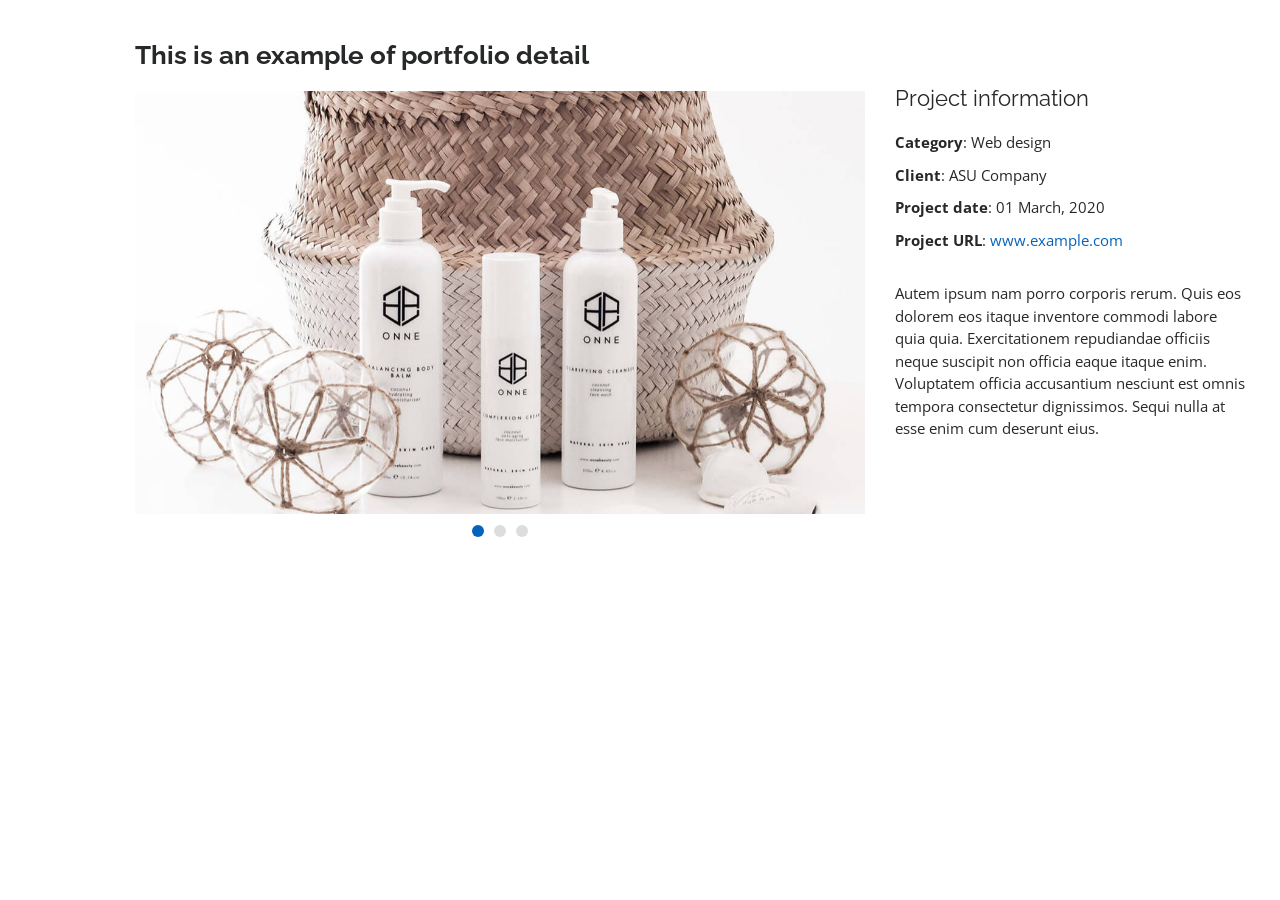
<file: portfolio-details.html>
<!DOCTYPE html>
<html lang="en">

<head>
  <meta charset="utf-8">
  <meta content="width=device-width, initial-scale=1.0" name="viewport">

  <title>Portfolio Details - Personal Bootstrap Template</title>
  <meta content="" name="description">
  <meta content="" name="keywords">

  <!-- Favicons -->
  <link href="assets/img/favicon.png" rel="icon">
  <link href="assets/img/apple-touch-icon.png" rel="apple-touch-icon">

  <!-- Google Fonts -->
  <link href="https://fonts.googleapis.com/css?family=Open+Sans:300,300i,400,400i,600,600i,700,700i|Raleway:300,300i,400,400i,500,500i,600,600i,700,700i|Poppins:300,300i,400,400i,500,500i,600,600i,700,700i" rel="stylesheet">

  <!-- Vendor CSS Files -->
  <link href="assets/vendor/bootstrap/css/bootstrap.min.css" rel="stylesheet">
  <link href="assets/vendor/icofont/icofont.min.css" rel="stylesheet">
  <link href="assets/vendor/boxicons/css/boxicons.min.css" rel="stylesheet">
  <link href="assets/vendor/venobox/venobox.css" rel="stylesheet">
  <link href="assets/vendor/owl.carousel/assets/owl.carousel.min.css" rel="stylesheet">
  <link href="assets/vendor/aos/aos.css" rel="stylesheet">

  <!-- Template Main CSS File -->
  <link href="assets/css/style.css" rel="stylesheet">

  <!-- =======================================================
  * Template Name: MyResume - v2.2.0
  * Template URL: https://bootstrapmade.com/free-html-bootstrap-template-my-resume/
  * Author: BootstrapMade.com
  * License: https://bootstrapmade.com/license/
  ======================================================== -->
</head>

<body>

  <main id="main">

    <!-- ======= Portfolio Details ======= -->
    <section id="portfolio-details" class="portfolio-details">
      <div class="container" data-aos="fade-up">

        <div class="row">

          <div class="col-lg-8">
            <h2 class="portfolio-title">This is an example of portfolio detail</h2>
            <div class="owl-carousel portfolio-details-carousel">
              <img src="assets/img/portfolio/portfolio-details-1.jpg" class="img-fluid" alt="">
              <img src="assets/img/portfolio/portfolio-details-2.jpg" class="img-fluid" alt="">
              <img src="assets/img/portfolio/portfolio-details-3.jpg" class="img-fluid" alt="">
            </div>
          </div>

          <div class="col-lg-4 portfolio-info">
            <h3>Project information</h3>
            <ul>
              <li><strong>Category</strong>: Web design</li>
              <li><strong>Client</strong>: ASU Company</li>
              <li><strong>Project date</strong>: 01 March, 2020</li>
              <li><strong>Project URL</strong>: <a href="#">www.example.com</a></li>
            </ul>

            <p>
              Autem ipsum nam porro corporis rerum. Quis eos dolorem eos itaque inventore commodi labore quia quia. Exercitationem repudiandae officiis neque suscipit non officia eaque itaque enim. Voluptatem officia accusantium nesciunt est omnis tempora consectetur dignissimos. Sequi nulla at esse enim cum deserunt eius.
            </p>
          </div>

        </div>

      </div>
    </section><!-- End Portfolio Details -->

  </main><!-- End #main -->

  <a href="#" class="back-to-top"><i class="bx bx-up-arrow-alt"></i></a>
  <div id="preloader"></div>

  <!-- Vendor JS Files -->
  <script src="assets/vendor/jquery/jquery.min.js"></script>
  <script src="assets/vendor/bootstrap/js/bootstrap.bundle.min.js"></script>
  <script src="assets/vendor/jquery.easing/jquery.easing.min.js"></script>
  <script src="assets/vendor/php-email-form/validate.js"></script>
  <script src="assets/vendor/waypoints/jquery.waypoints.min.js"></script>
  <script src="assets/vendor/counterup/counterup.min.js"></script>
  <script src="assets/vendor/isotope-layout/isotope.pkgd.min.js"></script>
  <script src="assets/vendor/venobox/venobox.min.js"></script>
  <script src="assets/vendor/owl.carousel/owl.carousel.min.js"></script>
  <script src="assets/vendor/typed.js/typed.min.js"></script>
  <script src="assets/vendor/aos/aos.js"></script>

  <!-- Template Main JS File -->
  <script src="assets/js/main.js"></script>

</body>

</html>
</file>
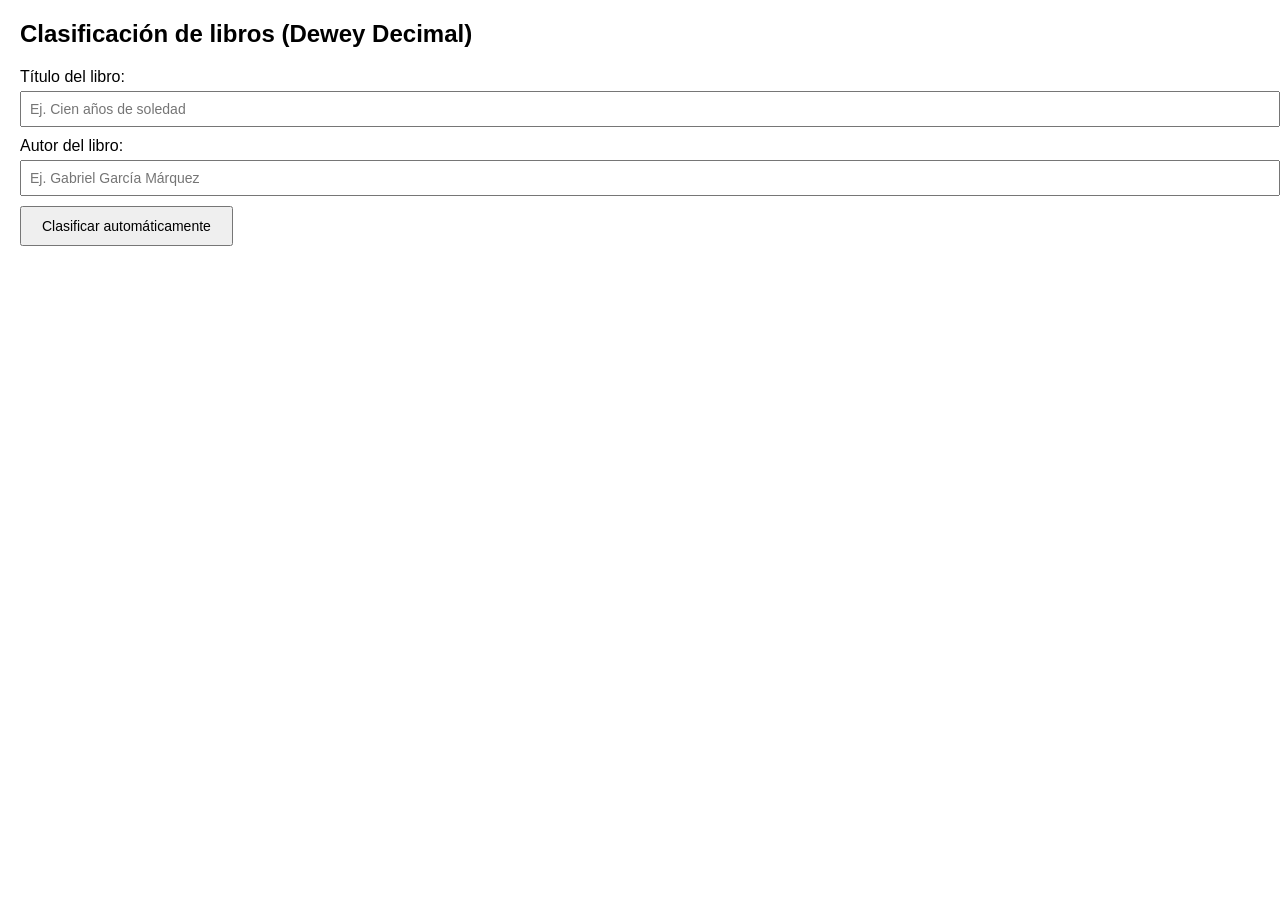
<file: assets/css/dewey 23.html>
<!DOCTYPE html>
<html lang="es">
<head>
  <meta charset="UTF-8">
  <title>Clasificador Dewey Decimal</title>
  <style>
    body {
      font-family: Arial, sans-serif;
      margin: 20px;
    }
    label {
      display: block;
      margin: 10px 0 5px;
    }
    textarea, input[type="text"] {
      width: 100%;
      padding: 8px;
      font-size: 14px;
    }
    button {
      margin-top: 10px;
      padding: 10px 20px;
      font-size: 14px;
    }
    #resultado {
      margin-top: 20px;
      font-weight: bold;
    }
    #campoContenido {
      margin-top: 30px;
      padding: 15px;
      border: 1px solid #ccc;
      background: #f9f9f9;
    }
  </style>
</head>
<body>

  <h2>Clasificación de libros (Dewey Decimal)</h2>

  <label for="titulo">Título del libro:</label>
  <input type="text" id="titulo" placeholder="Ej. Cien años de soledad">

  <label for="autor">Autor del libro:</label>
  <input type="text" id="autor" placeholder="Ej. Gabriel García Márquez">

  <button onclick="clasificarLibro()">Clasificar automáticamente</button>

  <div id="resultado"></div>

  <div id="campoContenido" style="display:none;">
    <h3>Contenido del libro (sinopsis, fragmento o resumen):</h3>
    <textarea id="contenido" rows="8" placeholder="Escribe aquí el contenido relevante del libro..."></textarea><br>
    <button onclick="clasificarPorContenido()">Deducir clasificación por contenido</button>
  </div>

  <script>
    async function clasificarLibro() {
      const title = document.getElementById("titulo").value;
      const author = document.getElementById("autor").value;
      const resultado = document.getElementById("resultado");
      const url = `https://openlibrary.org/search.json?title=${encodeURIComponent(title)}&author=${encodeURIComponent(author)}&limit=1`;

      resultado.innerHTML = "Buscando en Open Library...";
      document.getElementById("campoContenido").style.display = "none";

      try {
        const response = await fetch(url);
        const data = await response.json();

        if (data.docs && data.docs.length > 0) {
          const libro = data.docs[0];
          const dewey = libro.ddc || deducirDeweyPorTemas(libro.subject || []);

          if (dewey) {
            resultado.innerHTML = `<strong>Clasificación Dewey:</strong> ${dewey}`;
          } else {
            resultado.innerHTML = "No se encontró clasificación. Puedes introducir contenido para deducirla.";
            document.getElementById("campoContenido").style.display = "block";
          }
        } else {
          resultado.innerHTML = "Libro no encontrado. Puedes introducir contenido para deducir la clasificación.";
          document.getElementById("campoContenido").style.display = "block";
        }
      } catch (error) {
        resultado.innerHTML = "Error al conectarse a Open Library.";
        console.error(error);
      }
    }

    function deducirDeweyPorTemas(subjects) {
      const temas = subjects.map(s => s.toLowerCase());

      if (temas.some(t => t.includes("science fiction") || t.includes("fantasy"))) return "813.6";
      if (temas.some(t => t.includes("mathematics"))) return "510";
      if (temas.some(t => t.includes("philosophy"))) return "100";
      if (temas.some(t => t.includes("computer") || t.includes("programming"))) return "004";
      if (temas.some(t => t.includes("history"))) return "900";
      if (temas.some(t => t.includes("psychology"))) return "150";
      return null;
    }

    function clasificarPorContenido() {
      const texto = document.getElementById("contenido").value.toLowerCase();
      const resultado = document.getElementById("resultado");
      let clasificacion = "000";

      if (texto.includes("álgebra") || texto.includes("matemática") || texto.includes("geometría")) clasificacion = "510";
      else if (texto.includes("historia") || texto.includes("siglo") || texto.includes("revolución")) clasificacion = "900";
      else if (texto.includes("filosofía") || texto.includes("existencialismo") || texto.includes("ética")) clasificacion = "100";
      else if (texto.includes("programación") || texto.includes("algoritmo") || texto.includes("inteligencia artificial")) clasificacion = "004";
      else if (texto.includes("ficción") || texto.includes("espacio") || texto.includes("robot") || texto.includes("fantasía")) clasificacion = "813.6";
      else if (texto.includes("psicología") || texto.includes("mente") || texto.includes("emociones")) clasificacion = "150";
      else if (texto.includes("educación") || texto.includes("aprendizaje")) clasificacion = "370";

      resultado.innerHTML = `<strong>Clasificación deducida por contenido:</strong> ${clasificacion}`;
    }
  </script>
</body>
</html>
</file>
<file: assets/vendor/venobox/venobox.css>
/* ------ venobox.css --------*/
.vbox-overlay *, .vbox-overlay *:before, .vbox-overlay *:after{
    -webkit-backface-visibility: hidden;
    -webkit-box-sizing:border-box;
    -moz-box-sizing:border-box;
    box-sizing:border-box;
}
.vbox-overlay * { 
    -webkit-backface-visibility: visible;
    backface-visibility: visible;
}
.vbox-overlay{
    display: -webkit-flex;
    display: flex;
    -webkit-flex-direction: column;
    flex-direction: column;
    -webkit-justify-content: center;
    justify-content: center;
    -webkit-align-items: center;
    align-items: center;
    position: fixed;
    left: 0;
    top: 0;
    bottom: 0;
    right: 0;
    z-index: 999999;
}

/* ----- navigation ----- */
.vbox-title{
    width: 100%;
    height: 40px;
    float: left;
    text-align: center;
    line-height: 28px;
    font-size: 12px;
    padding: 6px 50px;
    overflow: hidden;
    position: fixed;
    display: none;
    left: 0;
    z-index: 89;
}
.vbox-close{
    cursor: pointer;
    position: fixed;
    top: -1px;
    right: 0;
    width: 50px;
    height: 40px;
    padding: 6px;
    display: block;
    background-position:10px center;
    overflow: hidden;
    font-size: 24px;
    line-height: 1;
    text-align: center;
    z-index: 99;
}
.vbox-left{
    cursor: pointer;
    position: fixed;
    left: 0;
    height: 40px;
    overflow: hidden;
    line-height: 28px;
    font-size: 12px;
    z-index: 99;
    display: flex;
    align-items:center;
}
.vbox-num{
    display: inline-block;
    margin: 6px 0 6px 15px;
}
/* ----- Social share ----- */
.vbox-share{
    line-height: 28px;
    font-size: 12px;
    overflow: hidden;
    position: fixed;
    left: 0;
    z-index: 98;
    display: flex;
    align-items:center;
    justify-content: center;
    width: 100%;
    text-align: center;
}
.vbox-share svg{
    max-height: 28px;
    width: 28px;
    z-index: 10;
    margin-left: 12px;
    margin-top: 6px;
    margin-bottom: 6px;
    vertical-align: middle;
}


/* ----- navigation ARROWS ----- */
.vbox-next, .vbox-prev{
    position: fixed;
    top: 50%;
    margin-top: -15px;
    overflow: hidden;
    cursor: pointer;
    display: block;
    width: 45px;
    height: 45px;
    z-index: 99;
}
.vbox-next span, .vbox-prev span{
    position: relative;
    width: 20px;
    height: 20px;
    border: 2px solid transparent;
    border-top-color: #B6B6B6;
    border-right-color: #B6B6B6;
    text-indent: -100px;
    position: absolute;
    top: 8px;
    display: block;
}
.vbox-prev{
    left: 15px;
}
.vbox-next{
    right: 15px;
}
.vbox-prev span{
    left: 10px;
    -ms-transform: rotate(-135deg);
    -webkit-transform: rotate(-135deg);
    transform: rotate(-135deg);
}
.vbox-next span{
    -ms-transform: rotate(45deg);
    -webkit-transform: rotate(45deg);
    transform: rotate(45deg);
    right: 10px;
}
/* ------- inline window ------ */
.vbox-inline{
    width: 420px;
    height: 315px;
    height: 70vh;
    padding: 10px;
    background: #fff;
    margin: 0 auto;
    overflow: auto;
    text-align: left;
}
/* ------- Video & iFrames window ------ */
.venoframe{
    max-width: 100%;
    width: 100%;
    border: none;
    width: 100%;
    height: 260px;
    height: 70vh;
}
.venoframe.vbvid{
    height: 260px;
}
@media (min-width: 768px) {
    .venoframe, .vbox-inline{
        width: 90%;
        height: 360px;
        height: 70vh;
    }
    .venoframe.vbvid{
        width: 640px;
        height: 360px;
    }
}
@media (min-width: 992px) {
    .venoframe, .vbox-inline{
        max-width: 1200px;
        width: 80%;
        height: 540px;
        height: 70vh;
    }
    .venoframe.vbvid{
        width: 960px;
        height: 540px;
    }
}
/* 
Please do NOT edit this part! 
or at least read this note: http://i.imgur.com/7C0ws9e.gif
*/
.vbox-open{
    overflow: hidden;
}
.vbox-container{
    position: absolute;
    left: 0;
    right: 0;
    top: 0;
    bottom: 0;
    overflow-x: hidden;
    overflow-y: scroll;
    overflow-scrolling: touch;
    -webkit-overflow-scrolling: touch;
    z-index: 20;
    max-height: 100%;

}

.vbox-content{
    text-align: center;
    float: left;
    width: 100%;
    position: relative;
    overflow: hidden;
    padding: 20px 4%;
}
.vbox-container img{
    max-width: 100%;
    height: auto;
}
.vbox-figlio{
    box-shadow: 0 0 12px rgba(0,0,0,0.19), 0 6px 6px rgba(0,0,0,0.23);
    max-width: 100%;
    text-align: initial;
}
img.vbox-figlio{
    -webkit-user-select: none;
-khtml-user-select: none;
-moz-user-select: none;
-o-user-select: none;
user-select: none;
}
.vbox-content.swipe-left{
    margin-left: -200px !important;
}
.vbox-content.swipe-right{
    margin-left: 200px !important;
}
.vbox-animated{
    webkit-transition: margin 300ms ease-out;
    transition: margin 300ms ease-out;
}

/* ---------- preloader ----------
 * SPINKIT 
 * http://tobiasahlin.com/spinkit/
-------------------------------- */
.sk-double-bounce,.sk-rotating-plane{width:40px;height:40px;margin:40px auto}.sk-rotating-plane{background-color:#333;-webkit-animation:sk-rotatePlane 1.2s infinite ease-in-out;animation:sk-rotatePlane 1.2s infinite ease-in-out}@-webkit-keyframes sk-rotatePlane{0%{-webkit-transform:perspective(120px) rotateX(0) rotateY(0);transform:perspective(120px) rotateX(0) rotateY(0)}50%{-webkit-transform:perspective(120px) rotateX(-180.1deg) rotateY(0);transform:perspective(120px) rotateX(-180.1deg) rotateY(0)}100%{-webkit-transform:perspective(120px) rotateX(-180deg) rotateY(-179.9deg);transform:perspective(120px) rotateX(-180deg) rotateY(-179.9deg)}}@keyframes sk-rotatePlane{0%{-webkit-transform:perspective(120px) rotateX(0) rotateY(0);transform:perspective(120px) rotateX(0) rotateY(0)}50%{-webkit-transform:perspective(120px) rotateX(-180.1deg) rotateY(0);transform:perspective(120px) rotateX(-180.1deg) rotateY(0)}100%{-webkit-transform:perspective(120px) rotateX(-180deg) rotateY(-179.9deg);transform:perspective(120px) rotateX(-180deg) rotateY(-179.9deg)}}.sk-double-bounce{position:relative}.sk-double-bounce .sk-child{width:100%;height:100%;border-radius:50%;background-color:#333;opacity:.6;position:absolute;top:0;left:0;-webkit-animation:sk-doubleBounce 2s infinite ease-in-out;animation:sk-doubleBounce 2s infinite ease-in-out}.sk-chasing-dots .sk-child,.sk-spinner-pulse,.sk-three-bounce .sk-child{background-color:#333;border-radius:100%}.sk-double-bounce .sk-double-bounce2{-webkit-animation-delay:-1s;animation-delay:-1s}@-webkit-keyframes sk-doubleBounce{0%,100%{-webkit-transform:scale(0);transform:scale(0)}50%{-webkit-transform:scale(1);transform:scale(1)}}@keyframes sk-doubleBounce{0%,100%{-webkit-transform:scale(0);transform:scale(0)}50%{-webkit-transform:scale(1);transform:scale(1)}}.sk-wave{margin:40px auto;width:50px;height:40px;text-align:center;font-size:10px}.sk-wave .sk-rect{background-color:#333;height:100%;width:6px;display:inline-block;-webkit-animation:sk-waveStretchDelay 1.2s infinite ease-in-out;animation:sk-waveStretchDelay 1.2s infinite ease-in-out}.sk-wave .sk-rect1{-webkit-animation-delay:-1.2s;animation-delay:-1.2s}.sk-wave .sk-rect2{-webkit-animation-delay:-1.1s;animation-delay:-1.1s}.sk-wave .sk-rect3{-webkit-animation-delay:-1s;animation-delay:-1s}.sk-wave .sk-rect4{-webkit-animation-delay:-.9s;animation-delay:-.9s}.sk-wave .sk-rect5{-webkit-animation-delay:-.8s;animation-delay:-.8s}@-webkit-keyframes sk-waveStretchDelay{0%,100%,40%{-webkit-transform:scaleY(.4);transform:scaleY(.4)}20%{-webkit-transform:scaleY(1);transform:scaleY(1)}}@keyframes sk-waveStretchDelay{0%,100%,40%{-webkit-transform:scaleY(.4);transform:scaleY(.4)}20%{-webkit-transform:scaleY(1);transform:scaleY(1)}}.sk-wandering-cubes{margin:40px auto;width:40px;height:40px;position:relative}.sk-wandering-cubes .sk-cube{background-color:#333;width:10px;height:10px;position:absolute;top:0;left:0;-webkit-animation:sk-wanderingCube 1.8s ease-in-out -1.8s infinite both;animation:sk-wanderingCube 1.8s ease-in-out -1.8s infinite both}.sk-chasing-dots,.sk-spinner-pulse{width:40px;height:40px;margin:40px auto}.sk-wandering-cubes .sk-cube2{-webkit-animation-delay:-.9s;animation-delay:-.9s}@-webkit-keyframes sk-wanderingCube{0%{-webkit-transform:rotate(0);transform:rotate(0)}25%{-webkit-transform:translateX(30px) rotate(-90deg) scale(.5);transform:translateX(30px) rotate(-90deg) scale(.5)}50%{-webkit-transform:translateX(30px) translateY(30px) rotate(-179deg);transform:translateX(30px) translateY(30px) rotate(-179deg)}50.1%{-webkit-transform:translateX(30px) translateY(30px) rotate(-180deg);transform:translateX(30px) translateY(30px) rotate(-180deg)}75%{-webkit-transform:translateX(0) translateY(30px) rotate(-270deg) scale(.5);transform:translateX(0) translateY(30px) rotate(-270deg) scale(.5)}100%{-webkit-transform:rotate(-360deg);transform:rotate(-360deg)}}@keyframes sk-wanderingCube{0%{-webkit-transform:rotate(0);transform:rotate(0)}25%{-webkit-transform:translateX(30px) rotate(-90deg) scale(.5);transform:translateX(30px) rotate(-90deg) scale(.5)}50%{-webkit-transform:translateX(30px) translateY(30px) rotate(-179deg);transform:translateX(30px) translateY(30px) rotate(-179deg)}50.1%{-webkit-transform:translateX(30px) translateY(30px) rotate(-180deg);transform:translateX(30px) translateY(30px) rotate(-180deg)}75%{-webkit-transform:translateX(0) translateY(30px) rotate(-270deg) scale(.5);transform:translateX(0) translateY(30px) rotate(-270deg) scale(.5)}100%{-webkit-transform:rotate(-360deg);transform:rotate(-360deg)}}.sk-spinner-pulse{-webkit-animation:sk-pulseScaleOut 1s infinite ease-in-out;animation:sk-pulseScaleOut 1s infinite ease-in-out}@-webkit-keyframes sk-pulseScaleOut{0%{-webkit-transform:scale(0);transform:scale(0)}100%{-webkit-transform:scale(1);transform:scale(1);opacity:0}}@keyframes sk-pulseScaleOut{0%{-webkit-transform:scale(0);transform:scale(0)}100%{-webkit-transform:scale(1);transform:scale(1);opacity:0}}.sk-chasing-dots{position:relative;text-align:center;-webkit-animation:sk-chasingDotsRotate 2s infinite linear;animation:sk-chasingDotsRotate 2s infinite linear}.sk-chasing-dots .sk-child{width:60%;height:60%;display:inline-block;position:absolute;top:0;-webkit-animation:sk-chasingDotsBounce 2s infinite ease-in-out;animation:sk-chasingDotsBounce 2s infinite ease-in-out}.sk-chasing-dots .sk-dot2{top:auto;bottom:0;-webkit-animation-delay:-1s;animation-delay:-1s}@-webkit-keyframes sk-chasingDotsRotate{100%{-webkit-transform:rotate(360deg);transform:rotate(360deg)}}@keyframes sk-chasingDotsRotate{100%{-webkit-transform:rotate(360deg);transform:rotate(360deg)}}@-webkit-keyframes sk-chasingDotsBounce{0%,100%{-webkit-transform:scale(0);transform:scale(0)}50%{-webkit-transform:scale(1);transform:scale(1)}}@keyframes sk-chasingDotsBounce{0%,100%{-webkit-transform:scale(0);transform:scale(0)}50%{-webkit-transform:scale(1);transform:scale(1)}}.sk-three-bounce{margin:40px auto;width:80px;text-align:center}.sk-three-bounce .sk-child{width:20px;height:20px;display:inline-block;-webkit-animation:sk-three-bounce 1.4s ease-in-out 0s infinite both;animation:sk-three-bounce 1.4s ease-in-out 0s infinite both}.sk-circle .sk-child:before,.sk-fading-circle .sk-circle:before{display:block;border-radius:100%;content:'';background-color:#333}.sk-three-bounce .sk-bounce1{-webkit-animation-delay:-.32s;animation-delay:-.32s}.sk-three-bounce .sk-bounce2{-webkit-animation-delay:-.16s;animation-delay:-.16s}@-webkit-keyframes sk-three-bounce{0%,100%,80%{-webkit-transform:scale(0);transform:scale(0)}40%{-webkit-transform:scale(1);transform:scale(1)}}@keyframes sk-three-bounce{0%,100%,80%{-webkit-transform:scale(0);transform:scale(0)}40%{-webkit-transform:scale(1);transform:scale(1)}}.sk-circle{margin:40px auto;width:40px;height:40px;position:relative}.sk-circle .sk-child{width:100%;height:100%;position:absolute;left:0;top:0}.sk-circle .sk-child:before{margin:0 auto;width:15%;height:15%;-webkit-animation:sk-circleBounceDelay 1.2s infinite ease-in-out both;animation:sk-circleBounceDelay 1.2s infinite ease-in-out both}.sk-circle .sk-circle2{-webkit-transform:rotate(30deg);-ms-transform:rotate(30deg);transform:rotate(30deg)}.sk-circle .sk-circle3{-webkit-transform:rotate(60deg);-ms-transform:rotate(60deg);transform:rotate(60deg)}.sk-circle .sk-circle4{-webkit-transform:rotate(90deg);-ms-transform:rotate(90deg);transform:rotate(90deg)}.sk-circle .sk-circle5{-webkit-transform:rotate(120deg);-ms-transform:rotate(120deg);transform:rotate(120deg)}.sk-circle .sk-circle6{-webkit-transform:rotate(150deg);-ms-transform:rotate(150deg);transform:rotate(150deg)}.sk-circle .sk-circle7{-webkit-transform:rotate(180deg);-ms-transform:rotate(180deg);transform:rotate(180deg)}.sk-circle .sk-circle8{-webkit-transform:rotate(210deg);-ms-transform:rotate(210deg);transform:rotate(210deg)}.sk-circle .sk-circle9{-webkit-transform:rotate(240deg);-ms-transform:rotate(240deg);transform:rotate(240deg)}.sk-circle .sk-circle10{-webkit-transform:rotate(270deg);-ms-transform:rotate(270deg);transform:rotate(270deg)}.sk-circle .sk-circle11{-webkit-transform:rotate(300deg);-ms-transform:rotate(300deg);transform:rotate(300deg)}.sk-circle .sk-circle12{-webkit-transform:rotate(330deg);-ms-transform:rotate(330deg);transform:rotate(330deg)}.sk-circle .sk-circle2:before{-webkit-animation-delay:-1.1s;animation-delay:-1.1s}.sk-circle .sk-circle3:before{-webkit-animation-delay:-1s;animation-delay:-1s}.sk-circle .sk-circle4:before{-webkit-animation-delay:-.9s;animation-delay:-.9s}.sk-circle .sk-circle5:before{-webkit-animation-delay:-.8s;animation-delay:-.8s}.sk-circle .sk-circle6:before{-webkit-animation-delay:-.7s;animation-delay:-.7s}.sk-circle .sk-circle7:before{-webkit-animation-delay:-.6s;animation-delay:-.6s}.sk-circle .sk-circle8:before{-webkit-animation-delay:-.5s;animation-delay:-.5s}.sk-circle .sk-circle9:before{-webkit-animation-delay:-.4s;animation-delay:-.4s}.sk-circle .sk-circle10:before{-webkit-animation-delay:-.3s;animation-delay:-.3s}.sk-circle .sk-circle11:before{-webkit-animation-delay:-.2s;animation-delay:-.2s}.sk-circle .sk-circle12:before{-webkit-animation-delay:-.1s;animation-delay:-.1s}@-webkit-keyframes sk-circleBounceDelay{0%,100%,80%{-webkit-transform:scale(0);transform:scale(0)}40%{-webkit-transform:scale(1);transform:scale(1)}}@keyframes sk-circleBounceDelay{0%,100%,80%{-webkit-transform:scale(0);transform:scale(0)}40%{-webkit-transform:scale(1);transform:scale(1)}}.sk-cube-grid{width:40px;height:40px;margin:40px auto}.sk-cube-grid .sk-cube{width:33.33%;height:33.33%;background-color:#333;float:left;-webkit-animation:sk-cubeGridScaleDelay 1.3s infinite ease-in-out;animation:sk-cubeGridScaleDelay 1.3s infinite ease-in-out}.sk-cube-grid .sk-cube1{-webkit-animation-delay:.2s;animation-delay:.2s}.sk-cube-grid .sk-cube2{-webkit-animation-delay:.3s;animation-delay:.3s}.sk-cube-grid .sk-cube3{-webkit-animation-delay:.4s;animation-delay:.4s}.sk-cube-grid .sk-cube4{-webkit-animation-delay:.1s;animation-delay:.1s}.sk-cube-grid .sk-cube5{-webkit-animation-delay:.2s;animation-delay:.2s}.sk-cube-grid .sk-cube6{-webkit-animation-delay:.3s;animation-delay:.3s}.sk-cube-grid .sk-cube7{-webkit-animation-delay:0ms;animation-delay:0ms}.sk-cube-grid .sk-cube8{-webkit-animation-delay:.1s;animation-delay:.1s}.sk-cube-grid .sk-cube9{-webkit-animation-delay:.2s;animation-delay:.2s}@-webkit-keyframes sk-cubeGridScaleDelay{0%,100%,70%{-webkit-transform:scale3D(1,1,1);transform:scale3D(1,1,1)}35%{-webkit-transform:scale3D(0,0,1);transform:scale3D(0,0,1)}}@keyframes sk-cubeGridScaleDelay{0%,100%,70%{-webkit-transform:scale3D(1,1,1);transform:scale3D(1,1,1)}35%{-webkit-transform:scale3D(0,0,1);transform:scale3D(0,0,1)}}.sk-fading-circle{margin:40px auto;width:40px;height:40px;position:relative}.sk-fading-circle .sk-circle{width:100%;height:100%;position:absolute;left:0;top:0}.sk-fading-circle .sk-circle:before{margin:0 auto;width:15%;height:15%;-webkit-animation:sk-circleFadeDelay 1.2s infinite ease-in-out both;animation:sk-circleFadeDelay 1.2s infinite ease-in-out both}.sk-fading-circle .sk-circle2{-webkit-transform:rotate(30deg);-ms-transform:rotate(30deg);transform:rotate(30deg)}.sk-fading-circle .sk-circle3{-webkit-transform:rotate(60deg);-ms-transform:rotate(60deg);transform:rotate(60deg)}.sk-fading-circle .sk-circle4{-webkit-transform:rotate(90deg);-ms-transform:rotate(90deg);transform:rotate(90deg)}.sk-fading-circle .sk-circle5{-webkit-transform:rotate(120deg);-ms-transform:rotate(120deg);transform:rotate(120deg)}.sk-fading-circle .sk-circle6{-webkit-transform:rotate(150deg);-ms-transform:rotate(150deg);transform:rotate(150deg)}.sk-fading-circle .sk-circle7{-webkit-transform:rotate(180deg);-ms-transform:rotate(180deg);transform:rotate(180deg)}.sk-fading-circle .sk-circle8{-webkit-transform:rotate(210deg);-ms-transform:rotate(210deg);transform:rotate(210deg)}.sk-fading-circle .sk-circle9{-webkit-transform:rotate(240deg);-ms-transform:rotate(240deg);transform:rotate(240deg)}.sk-fading-circle .sk-circle10{-webkit-transform:rotate(270deg);-ms-transform:rotate(270deg);transform:rotate(270deg)}.sk-fading-circle .sk-circle11{-webkit-transform:rotate(300deg);-ms-transform:rotate(300deg);transform:rotate(300deg)}.sk-fading-circle .sk-circle12{-webkit-transform:rotate(330deg);-ms-transform:rotate(330deg);transform:rotate(330deg)}.sk-fading-circle .sk-circle2:before{-webkit-animation-delay:-1.1s;animation-delay:-1.1s}.sk-fading-circle .sk-circle3:before{-webkit-animation-delay:-1s;animation-delay:-1s}.sk-fading-circle .sk-circle4:before{-webkit-animation-delay:-.9s;animation-delay:-.9s}.sk-fading-circle .sk-circle5:before{-webkit-animation-delay:-.8s;animation-delay:-.8s}.sk-fading-circle .sk-circle6:before{-webkit-animation-delay:-.7s;animation-delay:-.7s}.sk-fading-circle .sk-circle7:before{-webkit-animation-delay:-.6s;animation-delay:-.6s}.sk-fading-circle .sk-circle8:before{-webkit-animation-delay:-.5s;animation-delay:-.5s}.sk-fading-circle .sk-circle9:before{-webkit-animation-delay:-.4s;animation-delay:-.4s}.sk-fading-circle .sk-circle10:before{-webkit-animation-delay:-.3s;animation-delay:-.3s}.sk-fading-circle .sk-circle11:before{-webkit-animation-delay:-.2s;animation-delay:-.2s}.sk-fading-circle .sk-circle12:before{-webkit-animation-delay:-.1s;animation-delay:-.1s}@-webkit-keyframes sk-circleFadeDelay{0%,100%,39%{opacity:0}40%{opacity:1}}@keyframes sk-circleFadeDelay{0%,100%,39%{opacity:0}40%{opacity:1}}.sk-folding-cube{margin:40px auto;width:40px;height:40px;position:relative;-webkit-transform:rotateZ(45deg);transform:rotateZ(45deg)}.sk-folding-cube .sk-cube{float:left;width:50%;height:50%;position:relative;-webkit-transform:scale(1.1);-ms-transform:scale(1.1);transform:scale(1.1)}.sk-folding-cube .sk-cube:before{content:'';position:absolute;top:0;left:0;width:100%;height:100%;background-color:#333;-webkit-animation:sk-foldCubeAngle 2.4s infinite linear both;animation:sk-foldCubeAngle 2.4s infinite linear both;-webkit-transform-origin:100% 100%;-ms-transform-origin:100% 100%;transform-origin:100% 100%}.sk-folding-cube .sk-cube2{-webkit-transform:scale(1.1) rotateZ(90deg);transform:scale(1.1) rotateZ(90deg)}.sk-folding-cube .sk-cube3{-webkit-transform:scale(1.1) rotateZ(180deg);transform:scale(1.1) rotateZ(180deg)}.sk-folding-cube .sk-cube4{-webkit-transform:scale(1.1) rotateZ(270deg);transform:scale(1.1) rotateZ(270deg)}.sk-folding-cube .sk-cube2:before{-webkit-animation-delay:.3s;animation-delay:.3s}.sk-folding-cube .sk-cube3:before{-webkit-animation-delay:.6s;animation-delay:.6s}.sk-folding-cube .sk-cube4:before{-webkit-animation-delay:.9s;animation-delay:.9s}@-webkit-keyframes sk-foldCubeAngle{0%,10%{-webkit-transform:perspective(140px) rotateX(-180deg);transform:perspective(140px) rotateX(-180deg);opacity:0}25%,75%{-webkit-transform:perspective(140px) rotateX(0);transform:perspective(140px) rotateX(0);opacity:1}100%,90%{-webkit-transform:perspective(140px) rotateY(180deg);transform:perspective(140px) rotateY(180deg);opacity:0}}@keyframes sk-foldCubeAngle{0%,10%{-webkit-transform:perspective(140px) rotateX(-180deg);transform:perspective(140px) rotateX(-180deg);opacity:0}25%,75%{-webkit-transform:perspective(140px) rotateX(0);transform:perspective(140px) rotateX(0);opacity:1}100%,90%{-webkit-transform:perspective(140px) rotateY(180deg);transform:perspective(140px) rotateY(180deg);opacity:0}}
</file>
<file: assets/css/style.css>
/**
* Template Name: MyResume - v2.2.0
* Template URL: https://bootstrapmade.com/free-html-bootstrap-template-my-resume/
* Author: BootstrapMade.com
* License: https://bootstrapmade.com/license/
*/

/*--------------------------------------------------------------
# General
--------------------------------------------------------------*/
body {
  font-family: "Open Sans", sans-serif;
  color: #272829;
}

a {
  color: #0563bb;
}

a:hover {
  color: #067ded;
  text-decoration: none;
}

h1, h2, h3, h4, h5, h6 {
  font-family: "Raleway", sans-serif;
}

/*--------------------------------------------------------------
# Back to top button
--------------------------------------------------------------*/
.back-to-top {
  position: fixed;
  display: none;
  width: 40px;
  height: 40px;
  border-radius: 50px;
  right: 15px;
  bottom: 15px;
  background: #0563bb;
  color: #fff;
  transition: display 0.5s ease-in-out;
  z-index: 99999;
}

.back-to-top i {
  font-size: 24px;
  position: absolute;
  top: 7px;
  left: 8px;
}

.back-to-top:hover {
  color: #fff;
  background: #0678e3;
  transition: background 0.2s ease-in-out;
}

/*--------------------------------------------------------------
# Preloader
--------------------------------------------------------------*/
#preloader {
  position: fixed;
  top: 0;
  left: 0;
  right: 0;
  bottom: 0;
  z-index: 9999;
  overflow: hidden;
  background: #fff;
}

#preloader:before {
  content: "";
  position: fixed;
  top: calc(50% - 30px);
  left: calc(50% - 30px);
  border: 6px solid #0563bb;
  border-top-color: #fff;
  border-bottom-color: #fff;
  border-radius: 50%;
  width: 60px;
  height: 60px;
  -webkit-animation: animate-preloader 1s linear infinite;
  animation: animate-preloader 1s linear infinite;
}

@-webkit-keyframes animate-preloader {
  0% {
    transform: rotate(0deg);
  }
  100% {
    transform: rotate(360deg);
  }
}

@keyframes animate-preloader {
  0% {
    transform: rotate(0deg);
  }
  100% {
    transform: rotate(360deg);
  }
}

/*--------------------------------------------------------------
# Disable aos animation delay on mobile devices
--------------------------------------------------------------*/
@media screen and (max-width: 768px) {
  [data-aos-delay] {
    transition-delay: 0 !important;
  }
}

/*--------------------------------------------------------------
# Header
--------------------------------------------------------------*/
#header {
  position: fixed;
  top: 0;
  left: 0;
  bottom: 0;
  z-index: 9997;
  transition: all 0.5s;
  padding: 15px;
  overflow-y: auto;
}

@media (max-width: 992px) {
  #header {
    width: 300px;
    background: #fff;
    border-right: 1px solid #e6e9ec;
    left: -300px;
  }
}

@media (min-width: 992px) {
  #main {
    margin-left: 100px;
  }
}

/*--------------------------------------------------------------
# Navigation Menu
--------------------------------------------------------------*/
/* Desktop Navigation */
.nav-menu * {
  margin: 0;
  padding: 0;
  list-style: none;
}

.nav-menu > ul > li {
  position: relative;
  white-space: nowrap;
}

.nav-menu a {
  display: flex;
  align-items: center;
  color: #45505b;
  padding: 10px 18px;
  margin-bottom: 8px;
  transition: 0.3s;
  font-size: 15px;
  border-radius: 50px;
  background: #f2f3f5;
  height: 56px;
  width: 100%;
  overflow: hidden;
  transition: 0.3s;
}

.nav-menu a i {
  font-size: 20px;
}

.nav-menu a span {
  padding: 0 5px 0 7px;
  color: #45505b;
}

@media (min-width: 992px) {
  .nav-menu a {
    width: 56px;
  }
  .nav-menu a span {
    display: none;
    color: #fff;
  }
}

.nav-menu a:hover, .nav-menu .active > a, .nav-menu li:hover > a {
  color: #fff;
  background: #0563bb;
}

.nav-menu a:hover span, .nav-menu .active > a span, .nav-menu li:hover > a span {
  color: #fff;
}

.nav-menu a:hover, .nav-menu li:hover > a {
  width: 100%;
  color: #fff;
}

.nav-menu a:hover span, .nav-menu li:hover > a span {
  display: block;
}

/* Mobile Navigation */
.mobile-nav-toggle {
  position: fixed;
  right: 15px;
  top: 15px;
  z-index: 9998;
  border: 0;
  background: none;
  font-size: 24px;
  transition: all 0.4s;
  outline: none !important;
  line-height: 1;
  cursor: pointer;
  text-align: right;
}

.mobile-nav-toggle i {
  color: #45505b;
}

.mobile-nav-active {
  overflow: hidden;
}

.mobile-nav-active #header {
  left: 0;
}

.mobile-nav-active .mobile-nav-toggle i {
  color: #0563bb;
}

/*--------------------------------------------------------------
# Hero Section
--------------------------------------------------------------*/
#hero {
  width: 100%;
  height: 100vh;
  background: url("../img/hero-bg.jpg") top right no-repeat;
  background-size: cover;
  position: relative;
}

@media (min-width: 992px) {
  #hero {
    padding-left: 160px;
  }
}

#hero:before {
  content: "";
  background: rgba(255, 255, 255, 0.8);
  position: absolute;
  bottom: 0;
  top: 0;
  left: 0;
  right: 0;
}

#hero h1 {
  margin: 0;
  font-size: 64px;
  font-weight: 700;
  line-height: 56px;
  color: #45505b;
}

#hero p {
  color: #45505b;
  margin: 15px 0 0 0;
  font-size: 26px;
  font-family: "Poppins", sans-serif;
}

#hero p span {
  color: #0563bb;
  letter-spacing: 1px;
}

#hero .social-links {
  margin-top: 30px;
}

#hero .social-links a {
  font-size: 24px;
  display: inline-block;
  color: #45505b;
  line-height: 1;
  margin-right: 20px;
  transition: 0.3s;
}

#hero .social-links a:hover {
  color: #0563bb;
}

@media (max-width: 992px) {
  #hero {
    text-align: center;
  }
  #hero h1 {
    font-size: 32px;
    line-height: 36px;
  }
  #hero p {
    margin-top: 10px;
    font-size: 20px;
    line-height: 24px;
  }
}

/*--------------------------------------------------------------
# Sections General
--------------------------------------------------------------*/
section {
  padding: 60px 0;
  overflow: hidden;
}

.section-title {
  text-align: center;
  padding-bottom: 30px;
}

.section-title h2 {
  font-size: 32px;
  font-weight: bold;
  text-transform: uppercase;
  margin-bottom: 20px;
  padding-bottom: 20px;
  position: relative;
  color: #45505b;
}

.section-title h2::before {
  content: '';
  position: absolute;
  display: block;
  width: 120px;
  height: 1px;
  background: #ddd;
  bottom: 1px;
  left: calc(50% - 60px);
}

.section-title h2::after {
  content: '';
  position: absolute;
  display: block;
  width: 40px;
  height: 3px;
  background: #0563bb;
  bottom: 0;
  left: calc(50% - 20px);
}

.section-title p {
  margin-bottom: 0;
}

/*--------------------------------------------------------------
# About
--------------------------------------------------------------*/
.about .content h3 {
  font-weight: 700;
  font-size: 26px;
  color: #728394;
}

.about .content ul {
  list-style: none;
  padding: 0;
}

.about .content ul li {
  padding-bottom: 10px;
}

.about .content ul i {
  font-size: 20px;
  padding-right: 2px;
  color: #0563bb;
}

.about .content p:last-child {
  margin-bottom: 0;
}

/*--------------------------------------------------------------
# Facts
--------------------------------------------------------------*/
.facts .count-box {
  padding: 30px 30px 25px 30px;
  margin-top: 30px;
  width: 100%;
  position: relative;
  text-align: center;
  background: #fff;
}

.facts .count-box i {
  position: absolute;
  top: -25px;
  left: 50%;
  transform: translateX(-50%);
  font-size: 24px;
  background: #0563bb;
  padding: 12px;
  color: #fff;
  border-radius: 50px;
}

.facts .count-box span {
  font-size: 36px;
  display: block;
  font-weight: 600;
  color: #011426;
}

.facts .count-box p {
  padding: 0;
  margin: 0;
  font-family: "Raleway", sans-serif;
  font-size: 14px;
}

/*--------------------------------------------------------------
# Akills
--------------------------------------------------------------*/
.skills .progress {
  height: 50px;
  display: block;
  background: none;
}

.skills .progress .skill {
  padding: 10px 0;
  margin: 0 0 6px 0;
  text-transform: uppercase;
  display: block;
  font-weight: 600;
  font-family: "Poppins", sans-serif;
  color: #45505b;
}

.skills .progress .skill .val {
  float: right;
  font-style: normal;
}

.skills .progress-bar-wrap {
  background: #f2f3f5;
}

.skills .progress-bar {
  width: 1px;
  height: 10px;
  transition: .9s;
  background-color: #0563bb;
}

/*--------------------------------------------------------------
# Resume
--------------------------------------------------------------*/
.resume .resume-title {
  font-size: 26px;
  font-weight: 700;
  margin-top: 20px;
  margin-bottom: 20px;
  color: #45505b;
}

.resume .resume-item {
  padding: 0 0 20px 20px;
  margin-top: -2px;
  border-left: 2px solid #0563bb;
  position: relative;
}

.resume .resume-item h4 {
  line-height: 18px;
  font-size: 18px;
  font-weight: 600;
  text-transform: uppercase;
  font-family: "Poppins", sans-serif;
  color: #0563bb;
  margin-bottom: 10px;
}

.resume .resume-item h5 {
  font-size: 16px;
  background: #f7f8f9;
  padding: 5px 15px;
  display: inline-block;
  font-weight: 600;
  margin-bottom: 10px;
}

.resume .resume-item ul {
  padding-left: 20px;
}

.resume .resume-item ul li {
  padding-bottom: 10px;
}

.resume .resume-item:last-child {
  padding-bottom: 0;
}

.resume .resume-item::before {
  content: "";
  position: absolute;
  width: 16px;
  height: 16px;
  border-radius: 50px;
  left: -9px;
  top: 0;
  background: #fff;
  border: 2px solid #0563bb;
}

/*--------------------------------------------------------------
# Portfolio
--------------------------------------------------------------*/
.portfolio .portfolio-item {
  margin-bottom: 30px;
}

.portfolio #portfolio-flters {
  padding: 0;
  margin: 0 auto 25px auto;
  list-style: none;
  text-align: center;
  background: #fff;
  border-radius: 50px;
  padding: 2px 15px;
}

.portfolio #portfolio-flters li {
  cursor: pointer;
  display: inline-block;
  padding: 10px 15px;
  font-size: 14px;
  font-weight: 600;
  line-height: 1;
  text-transform: uppercase;
  color: #272829;
  margin-bottom: 5px;
  transition: all 0.3s ease-in-out;
}

.portfolio #portfolio-flters li:hover, .portfolio #portfolio-flters li.filter-active {
  color: #0563bb;
}

.portfolio #portfolio-flters li:last-child {
  margin-right: 0;
}

.portfolio .portfolio-wrap {
  transition: 0.3s;
  position: relative;
  overflow: hidden;
  z-index: 1;
  background: rgba(69, 80, 91, 0.8);
}

.portfolio .portfolio-wrap::before {
  content: "";
  background: rgba(255, 255, 255, 0.7);
  position: absolute;
  left: 30px;
  right: 30px;
  top: 30px;
  bottom: 30px;
  transition: all ease-in-out 0.3s;
  z-index: 2;
  opacity: 0;
}

.portfolio .portfolio-wrap .portfolio-info {
  opacity: 0;
  position: absolute;
  top: 0;
  left: 0;
  right: 0;
  bottom: 0;
  text-align: center;
  z-index: 3;
  transition: all ease-in-out 0.3s;
  display: flex;
  flex-direction: column;
  justify-content: center;
  align-items: center;
}

.portfolio .portfolio-wrap .portfolio-info::before {
  display: block;
  content: "";
  width: 48px;
  height: 48px;
  position: absolute;
  top: 35px;
  left: 35px;
  border-top: 3px solid #d7dce1;
  border-left: 3px solid #d7dce1;
  transition: all 0.5s ease 0s;
  z-index: 9994;
}

.portfolio .portfolio-wrap .portfolio-info::after {
  display: block;
  content: "";
  width: 48px;
  height: 48px;
  position: absolute;
  bottom: 35px;
  right: 35px;
  border-bottom: 3px solid #d7dce1;
  border-right: 3px solid #d7dce1;
  transition: all 0.5s ease 0s;
  z-index: 9994;
}

.portfolio .portfolio-wrap .portfolio-info h4 {
  font-size: 20px;
  color: #45505b;
  font-weight: 600;
}

.portfolio .portfolio-wrap .portfolio-info p {
  color: #45505b;
  font-size: 14px;
  text-transform: uppercase;
  padding: 0;
  margin: 0;
}

.portfolio .portfolio-wrap .portfolio-links {
  text-align: center;
  z-index: 4;
}

.portfolio .portfolio-wrap .portfolio-links a {
  color: #45505b;
  margin: 0 2px;
  font-size: 28px;
  display: inline-block;
  transition: 0.3s;
}

.portfolio .portfolio-wrap .portfolio-links a:hover {
  color: #148af9;
}

.portfolio .portfolio-wrap:hover::before {
  top: 0;
  left: 0;
  right: 0;
  bottom: 0;
  opacity: 1;
}

.portfolio .portfolio-wrap:hover .portfolio-info {
  opacity: 1;
}

.portfolio .portfolio-wrap:hover .portfolio-info::before {
  top: 15px;
  left: 15px;
}

.portfolio .portfolio-wrap:hover .portfolio-info::after {
  bottom: 15px;
  right: 15px;
}

/*--------------------------------------------------------------
# Services
--------------------------------------------------------------*/
.services .icon-box {
  text-align: center;
  padding: 70px 20px 80px 20px;
  transition: all ease-in-out 0.3s;
  background: #fff;
  box-shadow: 0px 5px 90px 0px rgba(110, 123, 131, 0.05);
}

.services .icon-box .icon {
  margin: 0 auto;
  width: 100px;
  height: 100px;
  display: flex;
  align-items: center;
  justify-content: center;
  transition: ease-in-out 0.3s;
  position: relative;
}

.services .icon-box .icon i {
  font-size: 36px;
  transition: 0.5s;
  position: relative;
}

.services .icon-box .icon svg {
  position: absolute;
  top: 0;
  left: 0;
}

.services .icon-box .icon svg path {
  transition: 0.5s;
  fill: #f5f5f5;
}

.services .icon-box h4 {
  font-weight: 600;
  margin: 10px 0 15px 0;
  font-size: 22px;
}

.services .icon-box h4 a {
  color: #45505b;
  transition: ease-in-out 0.3s;
}

.services .icon-box p {
  line-height: 24px;
  font-size: 14px;
  margin-bottom: 0;
}

.services .icon-box:hover {
  border-color: #fff;
  box-shadow: 0px 0 35px 0 rgba(0, 0, 0, 0.08);
}

.services .iconbox-blue i {
  color: #47aeff;
}

.services .iconbox-blue:hover .icon i {
  color: #fff;
}

.services .iconbox-blue:hover .icon path {
  fill: #47aeff;
}

.services .iconbox-orange i {
  color: #ffa76e;
}

.services .iconbox-orange:hover .icon i {
  color: #fff;
}

.services .iconbox-orange:hover .icon path {
  fill: #ffa76e;
}

.services .iconbox-pink i {
  color: #e80368;
}

.services .iconbox-pink:hover .icon i {
  color: #fff;
}

.services .iconbox-pink:hover .icon path {
  fill: #e80368;
}

.services .iconbox-yellow i {
  color: #ffbb2c;
}

.services .iconbox-yellow:hover .icon i {
  color: #fff;
}

.services .iconbox-yellow:hover .icon path {
  fill: #ffbb2c;
}

.services .iconbox-red i {
  color: #ff5828;
}

.services .iconbox-red:hover .icon i {
  color: #fff;
}

.services .iconbox-red:hover .icon path {
  fill: #ff5828;
}

.services .iconbox-teal i {
  color: #11dbcf;
}

.services .iconbox-teal:hover .icon i {
  color: #fff;
}

.services .iconbox-teal:hover .icon path {
  fill: #11dbcf;
}

/*--------------------------------------------------------------
# Testimonials
--------------------------------------------------------------*/
.testimonials .section-header {
  margin-bottom: 40px;
}

.testimonials .testimonial-item {
  text-align: center;
}

.testimonials .testimonial-item .testimonial-img {
  width: 120px;
  border-radius: 50%;
  border: 4px solid #fff;
  margin: 0 auto;
}

.testimonials .testimonial-item h3 {
  font-size: 20px;
  font-weight: bold;
  margin: 10px 0 5px 0;
  color: #111;
}

.testimonials .testimonial-item h4 {
  font-size: 14px;
  color: #999;
  margin: 0 0 15px 0;
}

.testimonials .testimonial-item .quote-icon-left, .testimonials .testimonial-item .quote-icon-right {
  color: #90c8fc;
  font-size: 26px;
}

.testimonials .testimonial-item .quote-icon-left {
  display: inline-block;
  left: -5px;
  position: relative;
}

.testimonials .testimonial-item .quote-icon-right {
  display: inline-block;
  right: -5px;
  position: relative;
  top: 10px;
}

.testimonials .testimonial-item p {
  font-style: italic;
  margin: 0 auto 15px auto;
}

.testimonials .owl-nav, .testimonials .owl-dots {
  margin-top: 5px;
  text-align: center;
}

.testimonials .owl-dot {
  display: inline-block;
  margin: 0 5px;
  width: 12px;
  height: 12px;
  border-radius: 50%;
  background-color: #ddd !important;
}

.testimonials .owl-dot.active {
  background-color: #0563bb !important;
}

@media (min-width: 992px) {
  .testimonials .testimonial-item p {
    width: 80%;
  }
}

/*--------------------------------------------------------------
# Contact
--------------------------------------------------------------*/
.contact .info {
  width: 100%;
  background: #fff;
}

.contact .info i {
  font-size: 20px;
  color: #0563bb;
  float: left;
  width: 44px;
  height: 44px;
  background: #eef7ff;
  display: flex;
  justify-content: center;
  align-items: center;
  border-radius: 50px;
  transition: all 0.3s ease-in-out;
}

.contact .info h4 {
  padding: 0 0 0 60px;
  font-size: 22px;
  font-weight: 600;
  margin-bottom: 5px;
  color: #45505b;
}

.contact .info p {
  padding: 0 0 0 60px;
  margin-bottom: 0;
  font-size: 14px;
  color: #728394;
}

.contact .info .email, .contact .info .phone {
  margin-top: 40px;
}

.contact .info .email:hover i, .contact .info .address:hover i, .contact .info .phone:hover i {
  background: #0563bb;
  color: #fff;
}

.contact .php-email-form {
  width: 100%;
  background: #fff;
}

.contact .php-email-form .form-group {
  padding-bottom: 8px;
}

.contact .php-email-form .validate {
  display: none;
  color: red;
  margin: 0 0 15px 0;
  font-weight: 400;
  font-size: 13px;
}

.contact .php-email-form .error-message {
  display: none;
  color: #fff;
  background: #ed3c0d;
  text-align: left;
  padding: 15px;
  font-weight: 600;
}

.contact .php-email-form .error-message br + br {
  margin-top: 25px;
}

.contact .php-email-form .sent-message {
  display: none;
  color: #fff;
  background: #18d26e;
  text-align: center;
  padding: 15px;
  font-weight: 600;
}

.contact .php-email-form .loading {
  display: none;
  background: #fff;
  text-align: center;
  padding: 15px;
}

.contact .php-email-form .loading:before {
  content: "";
  display: inline-block;
  border-radius: 50%;
  width: 24px;
  height: 24px;
  margin: 0 10px -6px 0;
  border: 3px solid #18d26e;
  border-top-color: #eee;
  -webkit-animation: animate-loading 1s linear infinite;
  animation: animate-loading 1s linear infinite;
}

.contact .php-email-form input, .contact .php-email-form textarea {
  border-radius: 4px;
  box-shadow: none;
  font-size: 14px;
}

.contact .php-email-form input {
  height: 44px;
}

.contact .php-email-form textarea {
  padding: 10px 12px;
}

.contact .php-email-form button[type="submit"] {
  background: #0563bb;
  border: 0;
  padding: 10px 35px;
  color: #fff;
  transition: 0.4s;
  border-radius: 50px;
}

.contact .php-email-form button[type="submit"]:hover {
  background: #0678e3;
}

@-webkit-keyframes animate-loading {
  0% {
    transform: rotate(0deg);
  }
  100% {
    transform: rotate(360deg);
  }
}

@keyframes animate-loading {
  0% {
    transform: rotate(0deg);
  }
  100% {
    transform: rotate(360deg);
  }
}

/*--------------------------------------------------------------
# Portfolio Details
--------------------------------------------------------------*/
.portfolio-details {
  padding: 40px 0;
}

.portfolio-details .portfolio-title {
  font-size: 26px;
  font-weight: 700;
  margin-bottom: 20px;
}

.portfolio-details .portfolio-details-carousel .owl-nav, .portfolio-details .portfolio-details-carousel .owl-dots {
  margin-top: 5px;
  text-align: center;
}

.portfolio-details .portfolio-details-carousel .owl-dot {
  display: inline-block;
  margin: 0 5px;
  width: 12px;
  height: 12px;
  border-radius: 50%;
  background-color: #ddd !important;
}

.portfolio-details .portfolio-details-carousel .owl-dot.active {
  background-color: #0563bb !important;
}

.portfolio-details .portfolio-info {
  padding-top: 45px;
}

.portfolio-details .portfolio-info h3 {
  font-size: 22px;
  font-weight: 400;
  margin-bottom: 20px;
}

.portfolio-details .portfolio-info ul {
  list-style: none;
  padding: 0;
  font-size: 15px;
}

.portfolio-details .portfolio-info ul li + li {
  margin-top: 10px;
}

.portfolio-details .portfolio-info p {
  font-size: 15px;
  padding: 15px 0 0 0;
}

@media (max-width: 992px) {
  .portfolio-details .portfolio-info {
    padding-top: 20px;
  }
}

/*--------------------------------------------------------------
# Footer
--------------------------------------------------------------*/
#footer {
  background: #f7f8f9;
  color: #45505b;
  font-size: 14px;
  text-align: center;
  padding: 30px 0;
}

#footer h3 {
  font-size: 36px;
  font-weight: 700;
  position: relative;
  font-family: "Poppins", sans-serif;
  padding: 0;
  margin: 0 0 15px 0;
}

#footer p {
  font-size: 15;
  font-style: italic;
  padding: 0;
  margin: 0 0 40px 0;
}

#footer .social-links {
  margin: 0 0 40px 0;
}

#footer .social-links a {
  font-size: 18px;
  display: inline-block;
  background: #0563bb;
  color: #fff;
  line-height: 1;
  padding: 8px 0;
  margin-right: 4px;
  border-radius: 50%;
  text-align: center;
  width: 36px;
  height: 36px;
  transition: 0.3s;
}

#footer .social-links a:hover {
  background: #0678e3;
  color: #fff;
  text-decoration: none;
}

#footer .copyright {
  margin: 0 0 5px 0;
}

#footer .credits {
  font-size: 13px;
}

/* Personalización: cada sección ocupa toda la pantalla */
#hero,
#about,
#facts,
#skills,
#resume,
#portfolio,
#services,
#testimonials,
#contact {
  min-height: 100vh;
  display: flex;
  flex-direction: column;
  justify-content: center;
}
</file>
